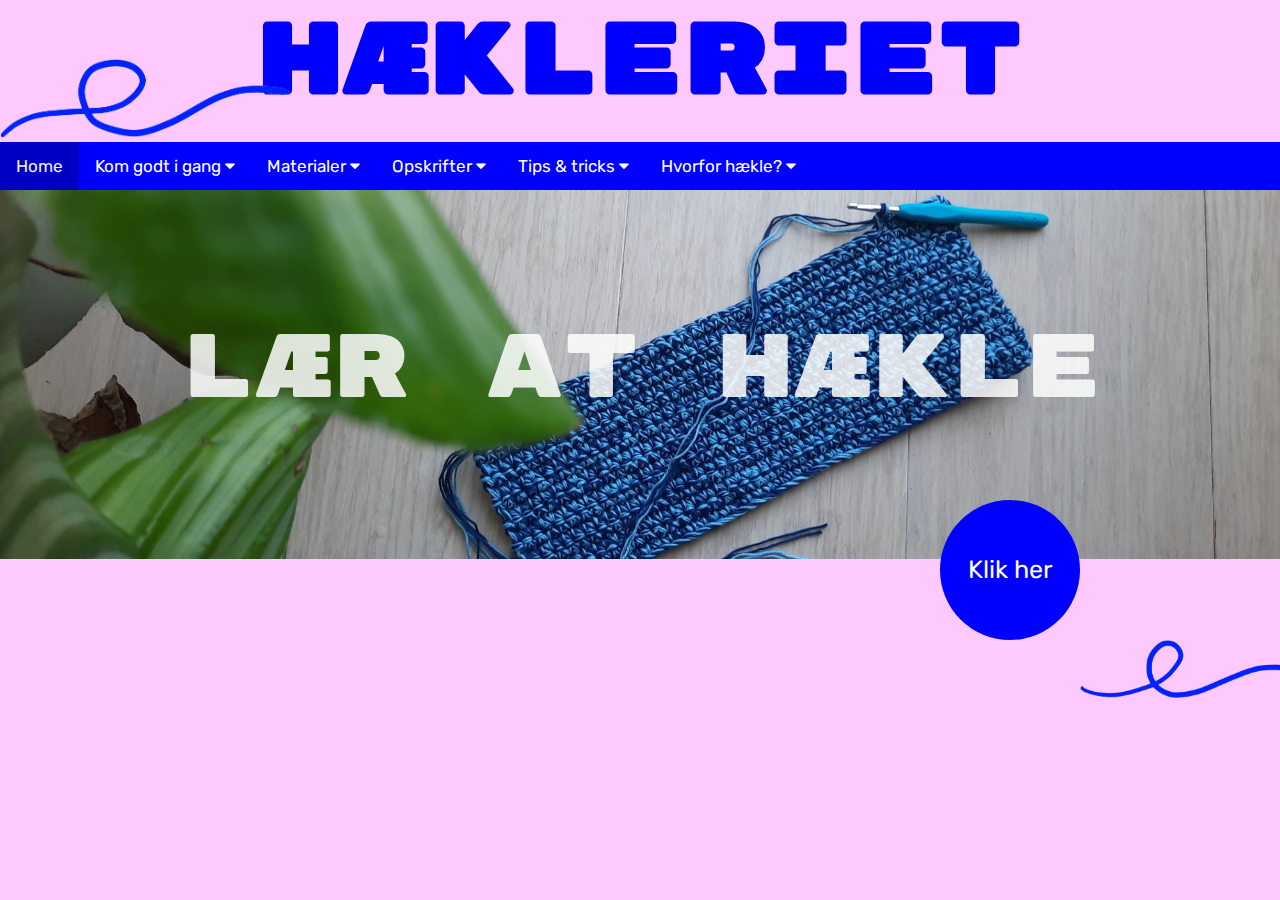
<file: index.html>
<!DOCTYPE html>
<html lang="da">
<head>
<meta charset="UTF-8">
<meta name="viewport" content="width=device-width, initial-scale=1">
<title>Hækleriet</title>
<link href="https://fonts.googleapis.com/css2?family=Rubik+Mono+One&display=swap" rel="stylesheet">
<link href="https://fonts.googleapis.com/css2?family=Rubik+Mono+One&family=Rubik:wght@300&display=swap" rel="stylesheet">
<link rel="stylesheet" href="https://cdnjs.cloudflare.com/ajax/libs/font-awesome/4.7.0/css/font-awesome.min.css">
<link rel="stylesheet" href="css/reset.css">
<link rel="stylesheet" href="css/nav.css">
<link rel="stylesheet" href="css/forside.css">
</head>
<body>

  <header class="page_header">
    <h1 class="title">HÆKLERIET</h1>
    <img src="images/logo.png" alt="logo" class="logo">
</header>

<!-- navigationsbar -->

<nav>
<div class="topnav" id="myTopnav">
  <a href="index.html" class="active">Home</a>
  <div class="dropdown">
    <button class="dropbtn">Kom godt i gang 
      <i class="fa fa-caret-down"></i>
    </button>
    <div class="dropdown-content">
      <a href="masketyper.html">Masketyper</a>
      <a href="forsteprojekt.html">Mit første projekt</a>
    </div>
  </div> 
  <div class="dropdown">
    <button class="dropbtn">Materialer 
      <i class="fa fa-caret-down"></i>
    </button>
    <div class="dropdown-content">
      <a href="#">Hæklenåle</a>
      <a href="#">Garn</a>
      <a href="#">Diverse</a>
    </div>
  </div> 
  <div class="dropdown">
    <button class="dropbtn"> Opskrifter 
      <i class="fa fa-caret-down"></i>
    </button>
    <div class="dropdown-content">
      <a href="#">Trøjer</a>
      <a href="#">Tasker</a>
      <a href="#">Hårbånd</a>
      <a href="#">Klude</a>
    </div>
  </div> 
  <div class="dropdown">
    <button class="dropbtn">Tips & tricks
      <i class="fa fa-caret-down"></i>
    </button>
    <div class="dropdown-content">
      <a href="steder.html">Gode hækle-steder</a>
      <a href="#">Inspiration</a>
    </div>
  </div> 
  <div class="dropdown">
    <button class="dropbtn">Hvorfor hækle?
      <i class="fa fa-caret-down"></i>
    </button>
    <div class="dropdown-content">
      <a href="#">Hækling og helbred</a>
    </div>
  </div> 
  <a href="javascript:void(0);" style="font-size:15px;" class="icon" onclick="myFunction()">&#9776;</a>
</div>
</nav>

<!--   script til navigationsbar -->

<script>
function myFunction() {
  var x = document.getElementById("myTopnav");
  if (x.className === "topnav") {
    x.className += " responsive";
  } else {
    x.className = "topnav";
  }
}
</script>

<!-- forsidebilledet -->

<div>
    <img src="images/forsidebillede2.jpg" alt="forsidebillede" class="forsidebillede">

    <div class="forsidetekst">
        LÆR AT HÆKLE
    </div>

    <div>
        <button type="button" class="knap" onclick="location.href='forsteprojekt.html'">Klik her</button>
        <div>
        <img src="images/krussedulle.png" alt="krussedulle" class="krussedulle">
      </div>
    </div>

</div>

</body>
</html>
</file>
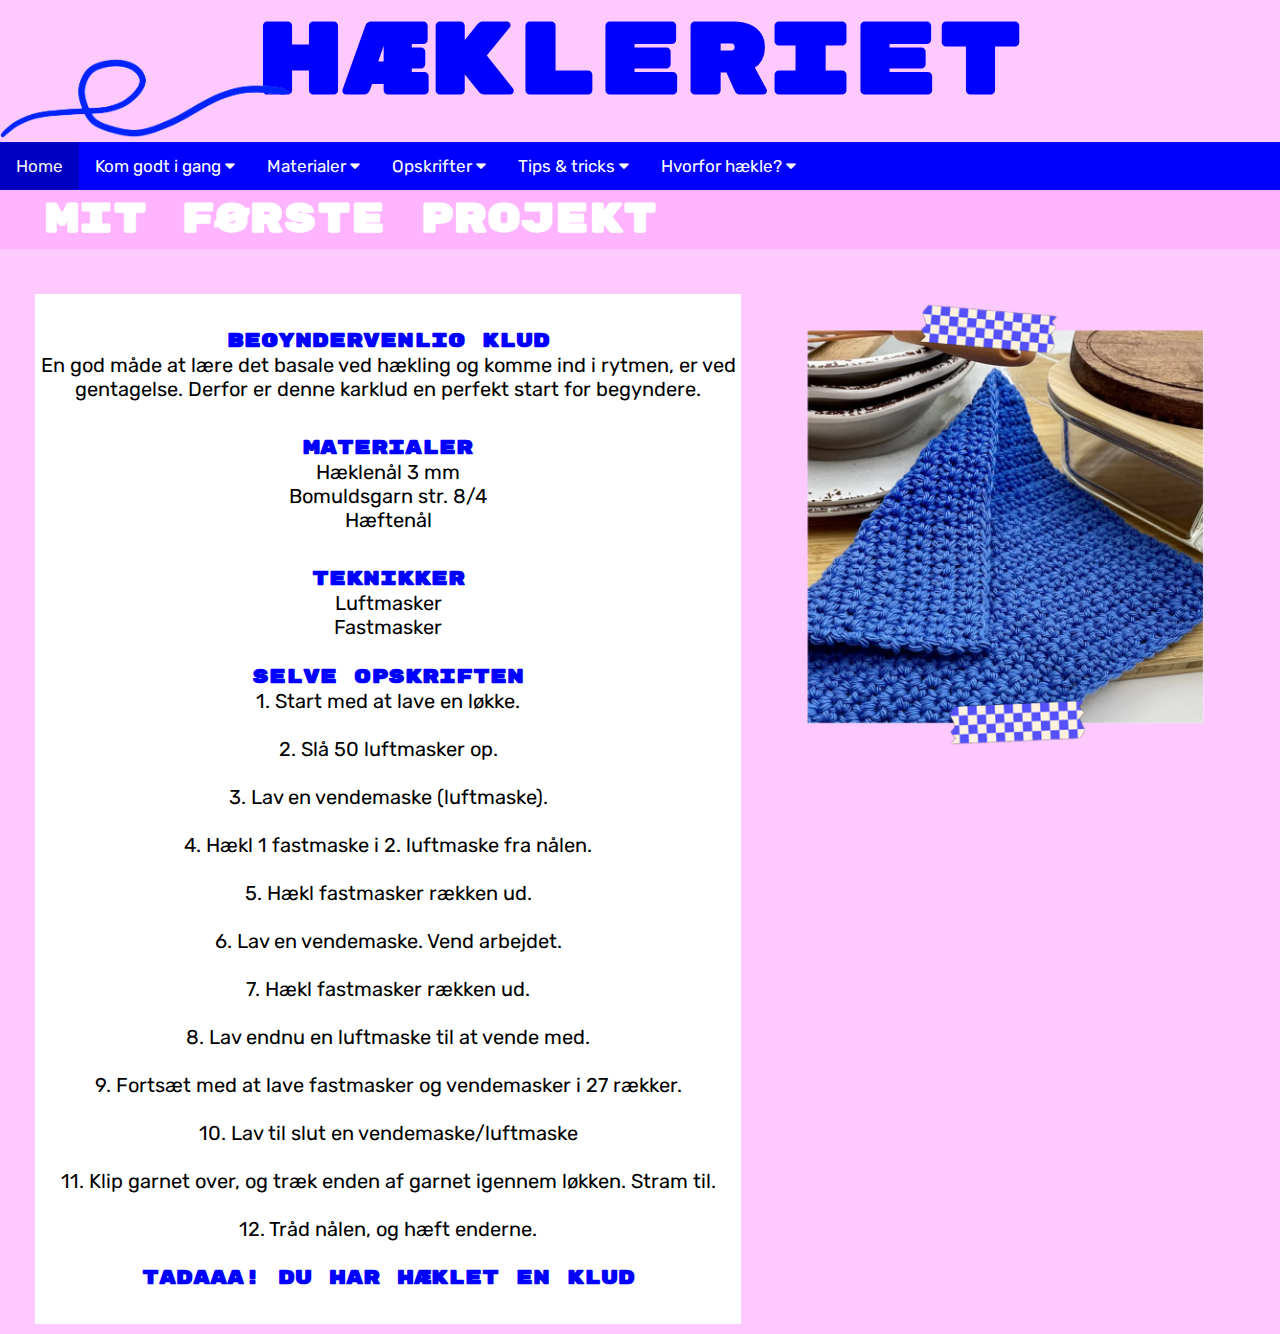
<file: forsteprojekt.html>
<!DOCTYPE html>
<html lang="da">
<head>
    <meta charset="UTF-8">
    <meta name="viewport" content="width=device-width, initial-scale=1.0">
    <title>Hækleriet</title>
    <link href="https://fonts.googleapis.com/css2?family=Rubik+Mono+One&display=swap" rel="stylesheet">
    <link href="https://fonts.googleapis.com/css2?family=Rubik+Mono+One&family=Rubik:wght@300&display=swap" rel="stylesheet">
    <link rel="stylesheet" href="https://cdnjs.cloudflare.com/ajax/libs/font-awesome/4.7.0/css/font-awesome.min.css">
    <link rel="stylesheet" href="css/reset.css">
    <link rel="stylesheet" href="css/nav.css">
    <link rel="stylesheet" href="css/forsteprojekt.css">
</head>

<body>

    <header class="page_header">
        <h1 class="title">HÆKLERIET</h1>
        <img src="images/logo.png" alt="logo" class="logo">
    </header>

<!-- navigationsbar -->

</nav>
<div class="topnav" id="myTopnav">
  <a href="index.html" class="active">Home</a>
  <div class="dropdown">
    <button class="dropbtn">Kom godt i gang 
      <i class="fa fa-caret-down"></i>
    </button>
    <div class="dropdown-content">
      <a href="masketyper.html">Masketyper</a>
      <a href="forsteprojekt.html">Mit første projekt</a>
    </div>
  </div> 
  <div class="dropdown">
    <button class="dropbtn">Materialer 
      <i class="fa fa-caret-down"></i>
    </button>
    <div class="dropdown-content">
      <a href="#">Hæklenåle</a>
      <a href="#">Garn</a>
      <a href="#">Diverse</a>
    </div>
  </div> 
  <div class="dropdown">
    <button class="dropbtn"> Opskrifter 
      <i class="fa fa-caret-down"></i>
    </button>
    <div class="dropdown-content">
      <a href="#">Trøjer</a>
      <a href="#">Tasker</a>
      <a href="#">Hårbånd</a>
      <a href="#">Klude</a>
    </div>
  </div> 
  <div class="dropdown">
    <button class="dropbtn">Tips & tricks
      <i class="fa fa-caret-down"></i>
    </button>
    <div class="dropdown-content">
      <a href="steder.html">Gode hækle-steder</a>
      <a href="#">Inspiration</a>
    </div>
  </div> 
  <div class="dropdown">
    <button class="dropbtn">Hvorfor hækle?
      <i class="fa fa-caret-down"></i>
    </button>
    <div class="dropdown-content">
      <a href="#">Hækling og helbred</a>
    </div>
  </div> 
  <a href="javascript:void(0);" style="font-size:15px;" class="icon" onclick="myFunction()">&#9776;</a>
</div>
</nav>

<!--   script til navigationsbar -->

<script>
function myFunction() {
  var x = document.getElementById("myTopnav");
  if (x.className === "topnav") {
    x.className += " responsive";
  } else {
    x.className = "topnav";
  }
}
</script>

<!-- containers -->
<div class="heading">
    <h2 class="forsteprojekt_title">Mit første projekt</h2>
</div>


<div class="grid-container">
    <div class="grid-item1">
      <br>
        <h4>Begyndervenlig klud</h4>
        <p class="opskrift">
            En god måde at lære det basale ved hækling og komme ind i rytmen, er ved gentagelse. Derfor er denne karklud en perfekt start for begyndere.
        </p>
        <br>
        <h4>Materialer</h4>
        <p class="opskrift">
            Hæklenål 3 mm <br>
            Bomuldsgarn str. 8/4 <br>
            Hæftenål
        </p>
        <br>
        <h4>Teknikker</h4>
        <p class="opskrift">
            Luftmasker <br>
            Fastmasker
        </p>
        <h4>
          <br>
            Selve opskriften
        </h4>
        <p class="opskrift">
            1. Start med at lave en løkke. <br>
            <br>
            2. Slå 50 luftmasker op. <br>
            <br>
            3. Lav en vendemaske (luftmaske). <br>
            <br>
            4. Hækl 1 fastmaske i 2. luftmaske fra nålen. <br>
            <br>
            5. Hækl fastmasker rækken ud. <br>
            <br>
            6. Lav en vendemaske. Vend arbejdet. <br>
            <br>
            7. Hækl fastmasker rækken ud. <br>
            <br>
            8. Lav endnu en luftmaske til at vende med. <br>
            <br>
            9. Fortsæt med at lave fastmasker og vendemasker i 27 rækker. <br>
            <br>
            10. Lav til slut en vendemaske/luftmaske <br>
            <br>
            11. Klip garnet over, og træk enden af garnet igennem løkken. Stram til. <br>
            <br>
            12. Tråd nålen, og hæft enderne. <br>
            <br>
        </p>
        <h4>Tadaaa! Du har hæklet en klud</h4>
        <br>
    </div>

    <div class="grid-item2">
        <a href="https://www.goodknitkisses.com/crochet-easy-basic-dishcloth/"><img src="images/klud2.png" alt="" class="gridimage"></a>
    </div>
  </div>

</body>
</html>
</file>
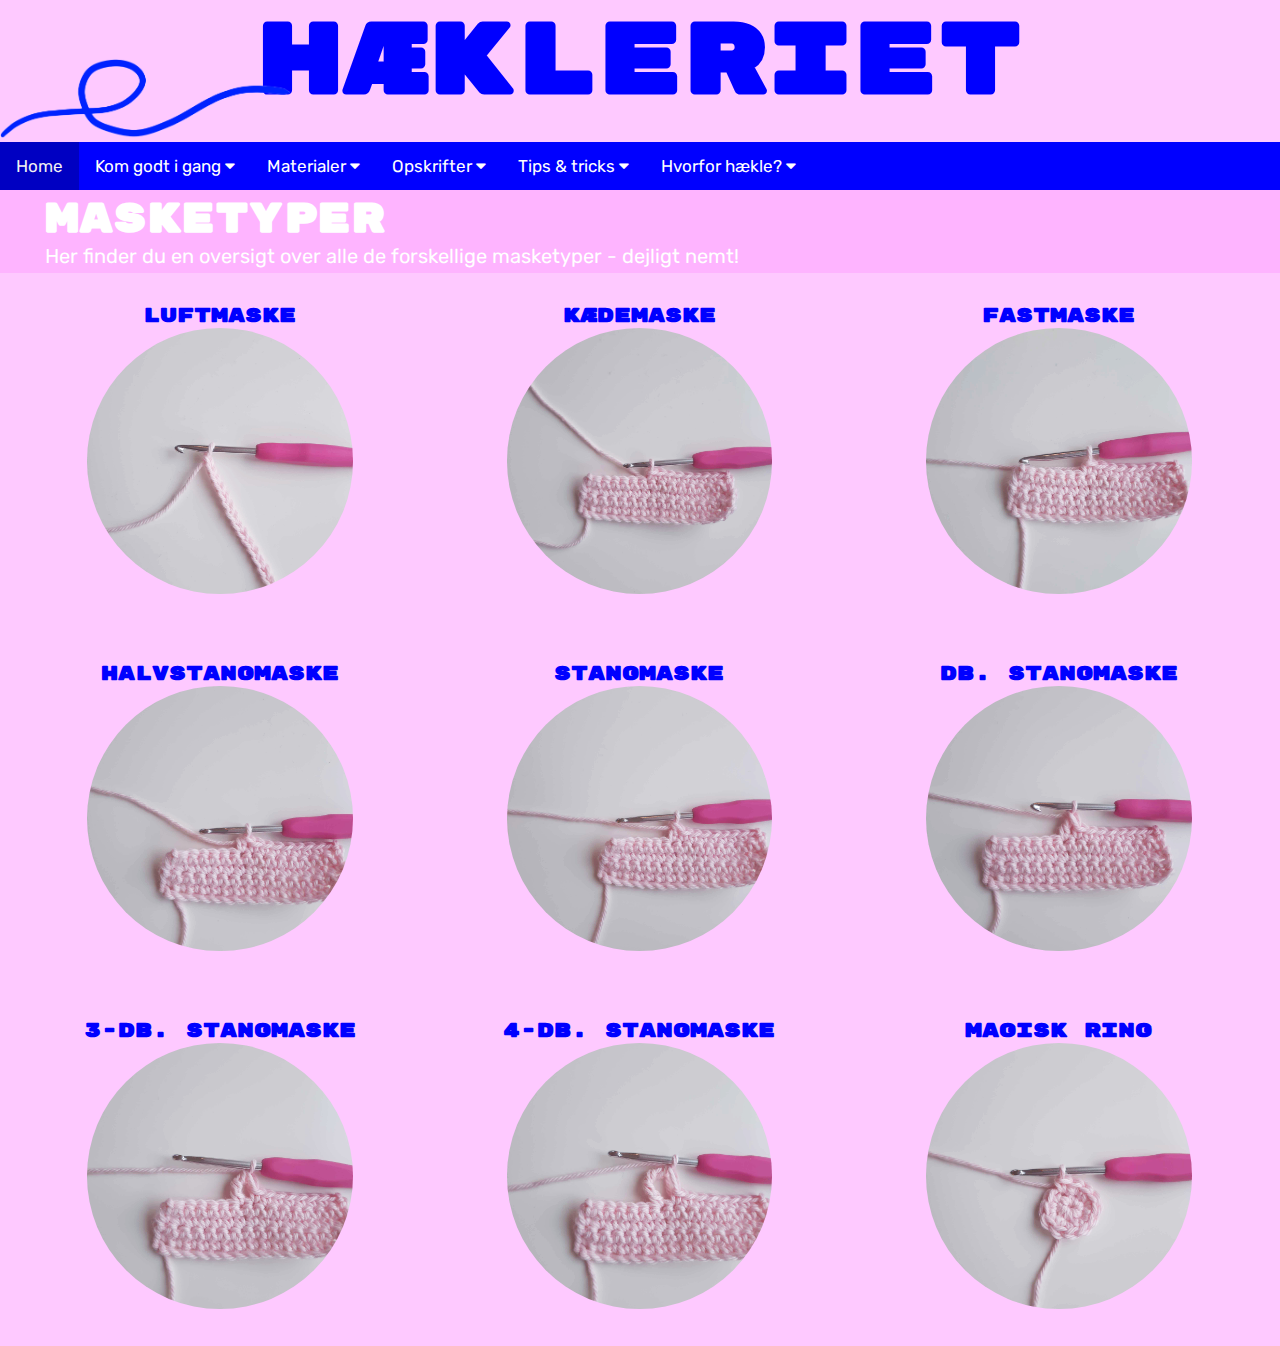
<file: masketyper.html>
<!DOCTYPE html>
<html lang="da">
<head>
    <meta charset="UTF-8">
    <meta name="viewport" content="width=device-width, initial-scale=1.0">
    <title>Hækleriet</title>
    <link href="https://fonts.googleapis.com/css2?family=Rubik+Mono+One&display=swap" rel="stylesheet">
    <link href="https://fonts.googleapis.com/css2?family=Rubik+Mono+One&family=Rubik:wght@300&display=swap" rel="stylesheet">
    <link rel="stylesheet" href="https://cdnjs.cloudflare.com/ajax/libs/font-awesome/4.7.0/css/font-awesome.min.css">
    <link rel="stylesheet" href="css/reset.css">
    <link rel="stylesheet" href="css/nav.css">
    <link rel="stylesheet" href="css/masketyper.css">
</head>

    <body>

        <header class="page_header">
            <h1 class="title">HÆKLERIET</h1>
            <img src="images/logo.png" alt="logo" class="logo">
        </header>
    
    <!-- navigationsbar -->

    <nav>
    <div class="topnav" id="myTopnav">
      <a href="index.html" class="active">Home</a>
      <div class="dropdown">
        <button class="dropbtn">Kom godt i gang 
          <i class="fa fa-caret-down"></i>
        </button>
        <div class="dropdown-content">
          <a href="masketyper.html">Masketyper</a>
          <a href="forsteprojekt.html">Mit første projekt</a>
        </div>
      </div> 
      <div class="dropdown">
        <button class="dropbtn">Materialer 
          <i class="fa fa-caret-down"></i>
        </button>
        <div class="dropdown-content">
          <a href="#">Hæklenåle</a>
          <a href="#">Garn</a>
          <a href="#">Diverse</a>
        </div>
      </div> 
      <div class="dropdown">
        <button class="dropbtn"> Opskrifter 
          <i class="fa fa-caret-down"></i>
        </button>
        <div class="dropdown-content">
          <a href="#">Trøjer</a>
          <a href="#">Tasker</a>
          <a href="#">Hårbånd</a>
          <a href="#">Klude</a>
        </div>
      </div> 
      <div class="dropdown">
        <button class="dropbtn">Tips & tricks
          <i class="fa fa-caret-down"></i>
        </button>
        <div class="dropdown-content">
          <a href="steder.html">Gode hækle-steder</a>
          <a href="#">Inspiration</a>
        </div>
      </div> 
      <div class="dropdown">
        <button class="dropbtn">Hvorfor hækle?
          <i class="fa fa-caret-down"></i>
        </button>
        <div class="dropdown-content">
          <a href="#">Hækling og helbred</a>
        </div>
      </div> 
      <a href="javascript:void(0);" style="font-size:15px;" class="icon" onclick="myFunction()">&#9776;</a>
    </div>
</nav>
    <!--   script til navigationsbar -->
    
    <script>
    function myFunction() {
      var x = document.getElementById("myTopnav");
      if (x.className === "topnav") {
        x.className += " responsive";
      } else {
        x.className = "topnav";
      }
    }
    </script>

<!--  masketyper -->
<div class="maske_heading">
    <h2 class="masketyper_title">MASKETYPER</h2>
    <p class="paragraf">Her finder du en oversigt over alle de forskellige masketyper - dejligt nemt!</p>
</div>

<!-- række 1 -->

<div class="grid-container">
    <div class="grid-item">
        <h3>Luftmaske</h3>
        <a href=""><img src="images/luftmaske.jpg" alt="" class="gridimage"></a>
    </div>
    <div class="grid-item">
        <h3>Kædemaske</h3>
        <a href=""><img src="images/kædemaske.jpg" alt="" class="gridimage"></a>
    </div>
    <div class="grid-item">
        <h3>Fastmaske</h3>
        <a href=""><img src="images/fastmaske.jpg" alt="" class="gridimage"></a>
    </div>
  </div>

  <!-- række 2 -->

  <div class="grid-container">
    <div class="grid-item">
        <h3>Halvstangmaske</h3>
        <a href=""><img src="images/halvstangmaske.jpg" alt="" class="gridimage"></a>
    </div>
    <div class="grid-item">
        <h3>Stangmaske</h3>
        <a href=""><img src="images/stangmaske.jpg" alt="" class="gridimage"></a>
    </div>
    <div class="grid-item">
        <h3>Db. stangmaske</h3>
        <a href=""><img src="images/db stangmaske.jpg" alt="" class="gridimage"></a>
    </div>
  </div>

  <!-- række 3 -->

  <div class="grid-container">
    <div class="grid-item">
        <h3>3-db. stangmaske</h3>
        <a href=""><img src="images/3db stangmaske.jpg" alt="" class="gridimage"></a>
    </div>
    <div class="grid-item">
        <h3>4-db. stangmaske</h3>
        <a href=""><img src="images/4db stangmaske.jpg" alt="" class="gridimage"></a>
    </div>
    <div class="grid-item">
        <h3>Magisk ring</h3>
        <a href=""><img src="images/magisk ring.jpg" alt="" class="gridimage"></a>
    </div>
  </div>

</body>
</html>
</file>
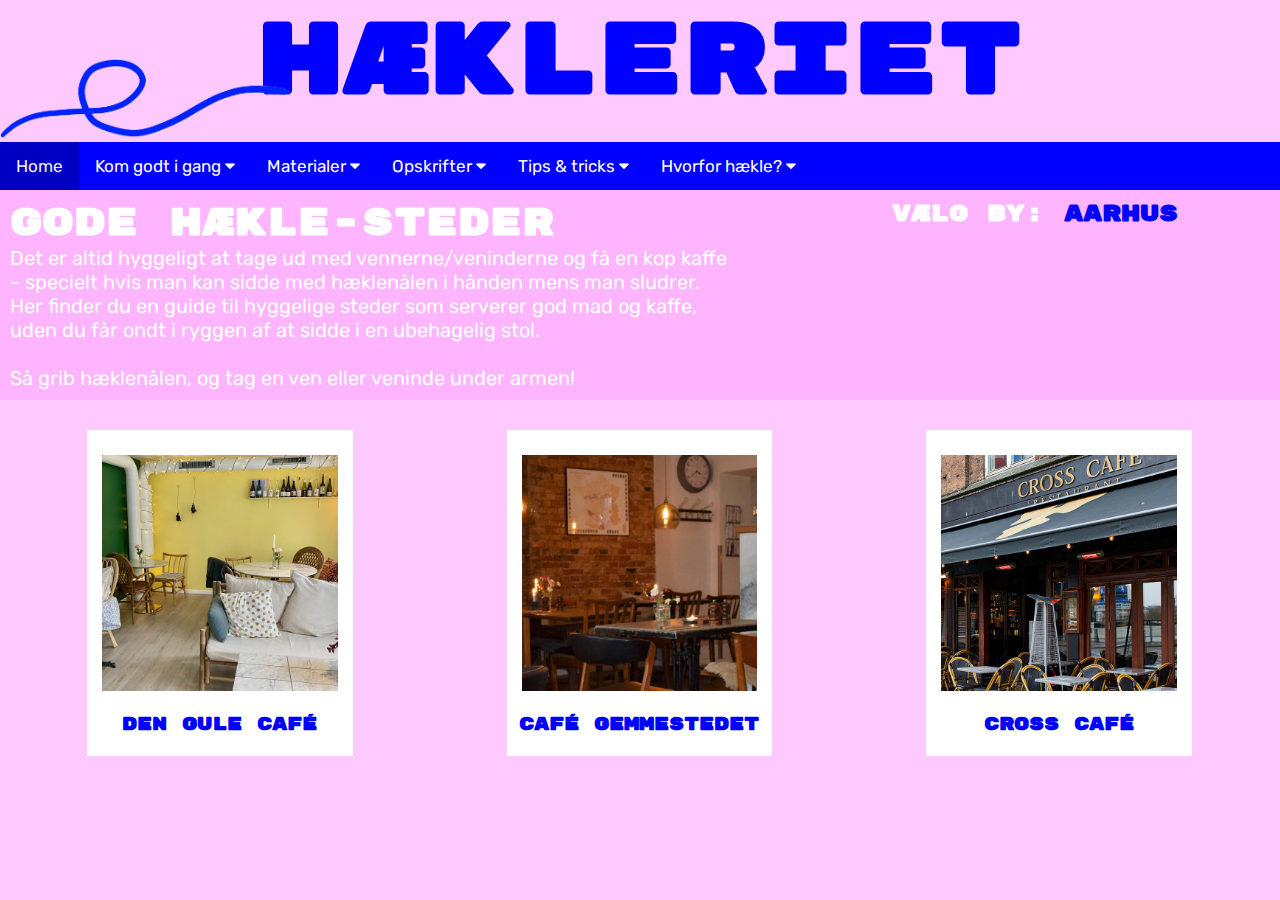
<file: steder.html>
<!DOCTYPE html>
<html lang="da">
<head>
    <meta charset="UTF-8">
    <meta name="viewport" content="width=device-width, initial-scale=1.0">
    <title>Hækleriet</title>
    <link href="https://fonts.googleapis.com/css2?family=Rubik+Mono+One&display=swap" rel="stylesheet">
    <link href="https://fonts.googleapis.com/css2?family=Rubik+Mono+One&family=Rubik:wght@300&display=swap" rel="stylesheet">
    <link rel="stylesheet" href="https://cdnjs.cloudflare.com/ajax/libs/font-awesome/4.7.0/css/font-awesome.min.css">
    <link rel="stylesheet" href="css/reset.css">
    <link rel="stylesheet" href="css/nav.css">
    <link rel="stylesheet" href="css/steder.css">
</head>

    <body>

        <header class="page_header">
            <h1 class="title">HÆKLERIET</h1>
            <img src="images/logo.png" alt="logo" class="logo">
        </header>
    
    <!-- navigationsbar -->
    
    <nav>
    <div class="topnav" id="myTopnav">
      <a href="index.html" class="active">Home</a>
      <div class="dropdown">
        <button class="dropbtn">Kom godt i gang 
          <i class="fa fa-caret-down"></i>
        </button>
        <div class="dropdown-content">
          <a href="masketyper.html">Masketyper</a>
          <a href="forsteprojekt.html">Mit første projekt</a>
        </div>
      </div> 
      <div class="dropdown">
        <button class="dropbtn">Materialer 
          <i class="fa fa-caret-down"></i>
        </button>
        <div class="dropdown-content">
          <a href="#">Hæklenåle</a>
          <a href="#">Garn</a>
          <a href="#">Diverse</a>
        </div>
      </div> 
      <div class="dropdown">
        <button class="dropbtn"> Opskrifter 
          <i class="fa fa-caret-down"></i>
        </button>
        <div class="dropdown-content">
          <a href="#">Trøjer</a>
          <a href="#">Tasker</a>
          <a href="#">Hårbånd</a>
          <a href="#">Klude</a>
        </div>
      </div> 
      <div class="dropdown">
        <button class="dropbtn">Tips & tricks
          <i class="fa fa-caret-down"></i>
        </button>
        <div class="dropdown-content">
          <a href="steder.html">Gode hækle-steder</a>
          <a href="#">Inspiration</a>
        </div>
      </div> 
      <div class="dropdown">
        <button class="dropbtn">Hvorfor hækle?
          <i class="fa fa-caret-down"></i>
        </button>
        <div class="dropdown-content">
          <a href="#">Hækling og helbred</a>
        </div>
      </div> 
      <a href="javascript:void(0);" style="font-size:15px;" class="icon" onclick="myFunction()">&#9776;</a>
    </div>
</nav>
    <!--   script til navigationsbar -->
    
    <script>
    function myFunction() {
      var x = document.getElementById("myTopnav");
      if (x.className === "topnav") {
        x.className += " responsive";
      } else {
        x.className = "topnav";
      }
    }
    </script>
        

<!-- tekst -->

        <div class="grid-container_text">
            <div class="grid-item_text1">
                <h2>Gode hækle-steder</h2>
                <p class="grid-paragraf">
                    Det er altid hyggeligt at tage ud med vennerne/veninderne og få en kop kaffe <br>
                    - specielt hvis man kan sidde med hæklenålen i hånden mens man sludrer. <br>
                    Her finder du en guide til hyggelige steder som serverer god mad og kaffe, <br>
                   uden du får ondt i ryggen af at sidde i en ubehagelig stol. <br>
                   <br>
                    Så grib hæklenålen, og tag en ven eller veninde under armen!
                </p>
            </div>
            <div class="grid-item_text2">
                <h2>Vælg by:</h2>
            </div>
            <div class="grid-item_text3">
                <h2>Aarhus</h2>
            </div>
          </div>

<!-- billeder -->

<div class="grid-container">
    <div class="grid-item">
        <a href="https://www.facebook.com/p/Den-Gule-Cafe-100064242962758/"><img src="images/dengulecafe.jpg" alt="" class="gridimage"></a>
        <h3>DEN GULE CAFÉ</h3>
    </div>
    <div class="grid-item">
        <a href="https://www.facebook.com/cafegemmestedet/?locale=da_DK"><img src="images/cafegemmestedet.jpg" alt="" class="gridimage"></a>
        <h3>Café gemmestedet</h3>
    </div>
    <div class="grid-item">
        <a href="https://www.facebook.com/CrossCafeAarhus/?locale=da_DK"><img src="images/crosscafe.jpg" alt="" class="gridimage"></a>
        <h3>Cross café</h3>
    </div>
  </div>


</body>

</html>
</file>
<file: css/nav.css>
body {margin:0;font-family:Arial}

.topnav {
  overflow: hidden;
  background-color:blue;
  font-family: 'Rubik', sans-serif;
}

.topnav a {
  float: left;
  display: block;
  color: #f2f2f2;
  text-align: center;
  padding: 14px 16px;
  text-decoration: none;
  font-size: 17px;
}

.active {
  background-color: rgb(0, 0, 194);
  color: white;
  font-family: 'Rubik', sans-serif;
}

.topnav .icon {
  display: none;
}

.dropdown {
  float: left;
  overflow: hidden;
}

.dropdown .dropbtn {
  font-size: 17px; 
  font-family: 'Rubik', sans-serif;
  border: none;
  outline: none;
  color: white;
  padding: 14px 16px;
  background-color: inherit;
  font-family: inherit;
  margin: 0;
}

.dropdown-content {
  display: none;
  position: absolute;
  background-color: #ffffff;
  min-width: 160px;
  box-shadow: 0px 8px 16px 0px rgba(0,0,0,0.2);
  z-index: 1;
}

.dropdown-content a {
  float: none;
  color: black;
  padding: 12px 16px;
  text-decoration: none;
  display: block;
  text-align: left;
}

.topnav a:hover, .dropdown:hover .dropbtn {
  background-color: #54a4ff;
  color: white;
}

.dropdown-content a:hover {
  background-color: #54a4ff;
  color: black;
}

.dropdown:hover .dropdown-content {
  display: block;
}

@media screen and (max-width: 600px) {
  .topnav a:not(:first-child), .dropdown .dropbtn {
    display: none;
  }
  .topnav a.icon {
    float: right;
    display: block;
  }
}

@media screen and (max-width: 600px) {
  .topnav.responsive {position: relative;}
  .topnav.responsive .icon {
    position: absolute;
    right: 0;
    top: 0;
  }
  .topnav.responsive a {
    float: none;
    display: block;
    text-align: left;
  }
  .topnav.responsive .dropdown {float: none;}
  .topnav.responsive .dropdown-content {position: relative;}
  .topnav.responsive .dropdown .dropbtn {
    display: block;
    width: 100%;
    text-align: left;
  }
}
</file>
<file: css/forside.css>
body {
    margin: 0;
    box-sizing: border-box;
    background-color: #FEC9FF;
}

.title {
    font-size: 100px;
    text-align: center;
    color: blue;
    font-family: 'Rubik Mono One', monospace;
}

.logo {
    width: 100%;
    max-width: 290px;
    margin-top: -700px;
    }

.forsidebillede {
width: 100%;
}

.forsidetekst {
font-size: 90px;
text-align: center;
 font-family: 'Rubik Mono One', monospace;
 color: #ffffff;
 opacity: 85%;
margin-top: -250px;
}

.knap {
    border: none;
    border-radius: 50%;
    background-color: blue;
    color: rgb(255, 255, 255);
    height: 140px;
    width: 140px;
    text-align: center;
    text-decoration: none;
    display: inline-block;
    font-size: 25px;
    font-family: 'Rubik', sans-serif;
    margin-left: 940px;
    margin-top: 75px;
    cursor: pointer;
}

.krussedulle {
    width: 100%;
    max-width: 240px;
    margin-left: 1080px;
}

/* -------- queries -------- */

@media screen and (max-width: 600px) {
    .title {
        font-size: 25px;
        text-align: center;
        color: blue;
    }

    .logo {
        width: 100%;
        max-width: 200px;
        margin-left: 0px;
        margin-top: 0px;
        }
  }
</file>
<file: css/forsteprojekt.css>
/* -------- basics -------- */

body {
    margin: 0;
    box-sizing: border-box;
    background-color: #FEC9FF;
  }
  
  .title {
    font-size: 100px;
    text-align: center;
    color: blue;
    font-family: 'Rubik Mono One', monospace;
  }
  
  .logo {
    width: 100%;
    max-width: 290px;
    margin-top: -700px;
    }
  
  .title {
      font-size: 100px;
      text-align: center;
      color: blue;
      font-family: 'Rubik Mono One', monospace;
  }

  /* -------- containers -------- */

.grid-container {
    display: grid;
    grid-template-columns: 60% 40%;
    padding: 10px;
  }

  .grid-item1 {
    font-size: 30px;
    text-align: center;
    background-color: #ffffff;
    margin-left: 25px;
    margin-right: 25px;
    margin-top: 35px;
  }

  .grid-item2 {
    font-size: 30px;
    text-align: center;
    margin-right: 25px;
    margin-top: 35px;
  }
  
  .gridimage {
    width: 100%;
    height: auto;

  }

  .forsteprojekt_title {
    font-family: 'Rubik Mono One', monospace;
    color: #ffffff;
    font-size: 40px;
    padding-left: 40px;
  }

  .heading {
    background-color: #feb4ff;
    padding: 5px;
  }

  h4 {
    font-family: 'Rubik Mono One', monospace;
    font-size: 20px;
    color: blue;
  }

  .opskrift {
    font-size: 20px;
    font-family: 'Rubik', sans-serif;
  }
</file>
<file: css/masketyper.css>
/* -------- basics -------- */

body {
    margin: 0;
    box-sizing: border-box;
    background-color: #FEC9FF;
}

.title {
    font-size: 100px;
    text-align: center;
    color: blue;
    font-family: 'Rubik Mono One', monospace;
}

.logo {
    width: 100%;
    max-width: 290px;
    margin-top: -700px;
    }

    /*-------- tekst-------- */

      .maskebilleder {
        width: 55%;
        border-radius: 50%;
      }

      .masketitler {
        font-family: 'Rubik Mono One', monospace;
        color: blue;
      }

      .masketyper_title {
        font-family: 'Rubik Mono One', monospace;
        color: #ffffff;
        font-size: 40px;
        padding-left: 40px;
      }

      .paragraf {   
        font-family: 'Rubik', sans-serif;
        font-size: 20px;
        color: #ffffff;
        padding-left: 40px;
      }

      h3 {
        font-family: 'Rubik Mono One', monospace;
        font-size: 20px;
        color: blue;
    }

    .maske_heading {
        background-color: #feb4ff;
        padding: 5px;
    }

/* -------- containers -------- */

      .grid-container {
        display: grid;
        grid-template-columns: 33.3% 33.3% 33.3%;
        padding: 10px;
      }
      .grid-item {
        padding: 20px;
        font-size: 30px;
        text-align: center;
      }

      .gridimage {
        width: 70%;
        border-radius: 50%;
      }

      /* -------- queries -------- */

      @media screen and (max-width: 600px) {
        .grid-container {
            grid-template-columns: auto;
          }
        }

        @media screen and (max-width: 600px) {
            .column {
                float: left;
                width: 100%;
                padding: 0px;
            }
        }

        @media screen and (max-width: 600px) {
            .title {
                font-size: 25px;
                text-align: center;
                color: blue;
            }
        
            .logo {
                width: 100%;
                max-width: 200px;
                margin-left: 0px;
                margin-top: 0px;
                }
          }
</file>
<file: css/steder.css>
/* -------- basics -------- */

body {
  margin: 0;
  box-sizing: border-box;
  background-color: #FEC9FF;
}

.title {
  font-size: 100px;
  text-align: center;
  color: blue;
  font-family: 'Rubik Mono One', monospace;
}

.logo {
  width: 100%;
  max-width: 290px;
  margin-top: -700px;
  }

.title {
    font-size: 100px;
    text-align: center;
    color: blue;
    font-family: 'Rubik Mono One', monospace;
}

/* -------- text-containers -------- */

.grid-container_text {
  display: grid;
  grid-template-columns: 70% 20% 10%;
  padding: 10px;
  background-color: #feb4ff;
}

.grid-item_text1 {
  font-size: 25px;
  font-family: 'Rubik Mono One', monospace;
  color: rgb(255, 255, 255);
}
.grid-item_text2 {
  color: rgb(255, 255, 255);
  font-size: 15px;
  font-family: 'Rubik Mono One', monospace;
}

.grid-item_text3 {
  color: blue;
  font-size: 15px;
  font-family: 'Rubik Mono One', monospace;
  margin-left: -80px;
}

.grid-paragraf {
font-size: 20px;
font-family: 'Rubik', sans-serif;
}


/* -------- containers -------- */

.grid-container {
  display: grid;
  grid-template-columns: 33.3% 33.3% 33.3%;
  padding: 10px;
}
.grid-item {
  padding: 20px;
  font-size: 30px;
  text-align: center;
}

.gridimage {
  width: 70%;
  height: auto;
  padding-left: 15px;
  padding-right: 15px;
  padding-top: 25px;
  padding-bottom: 65px;
  background-color: #ffffff;
}



h3 {
  font-family: 'Rubik Mono One', monospace;
  font-size: 18px;
  color: blue;
  margin-top: -50px;
}
</file>
